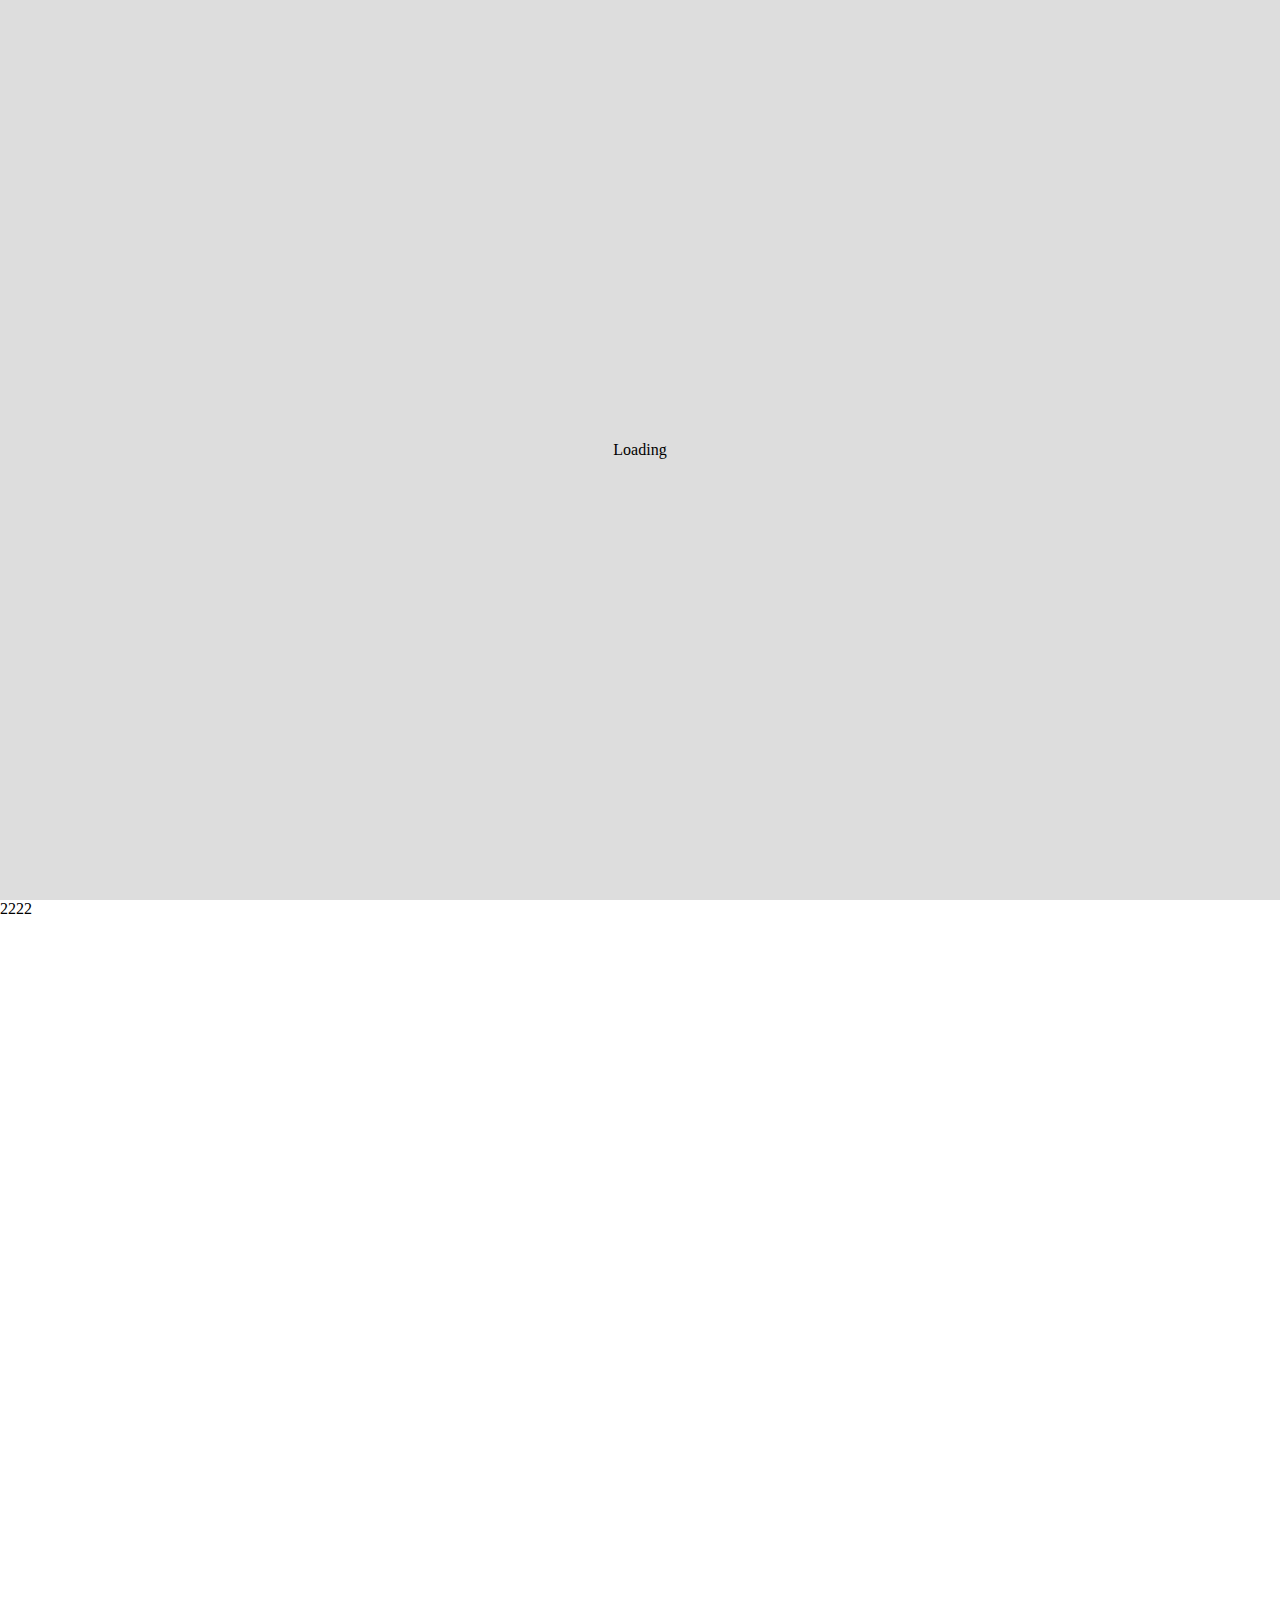
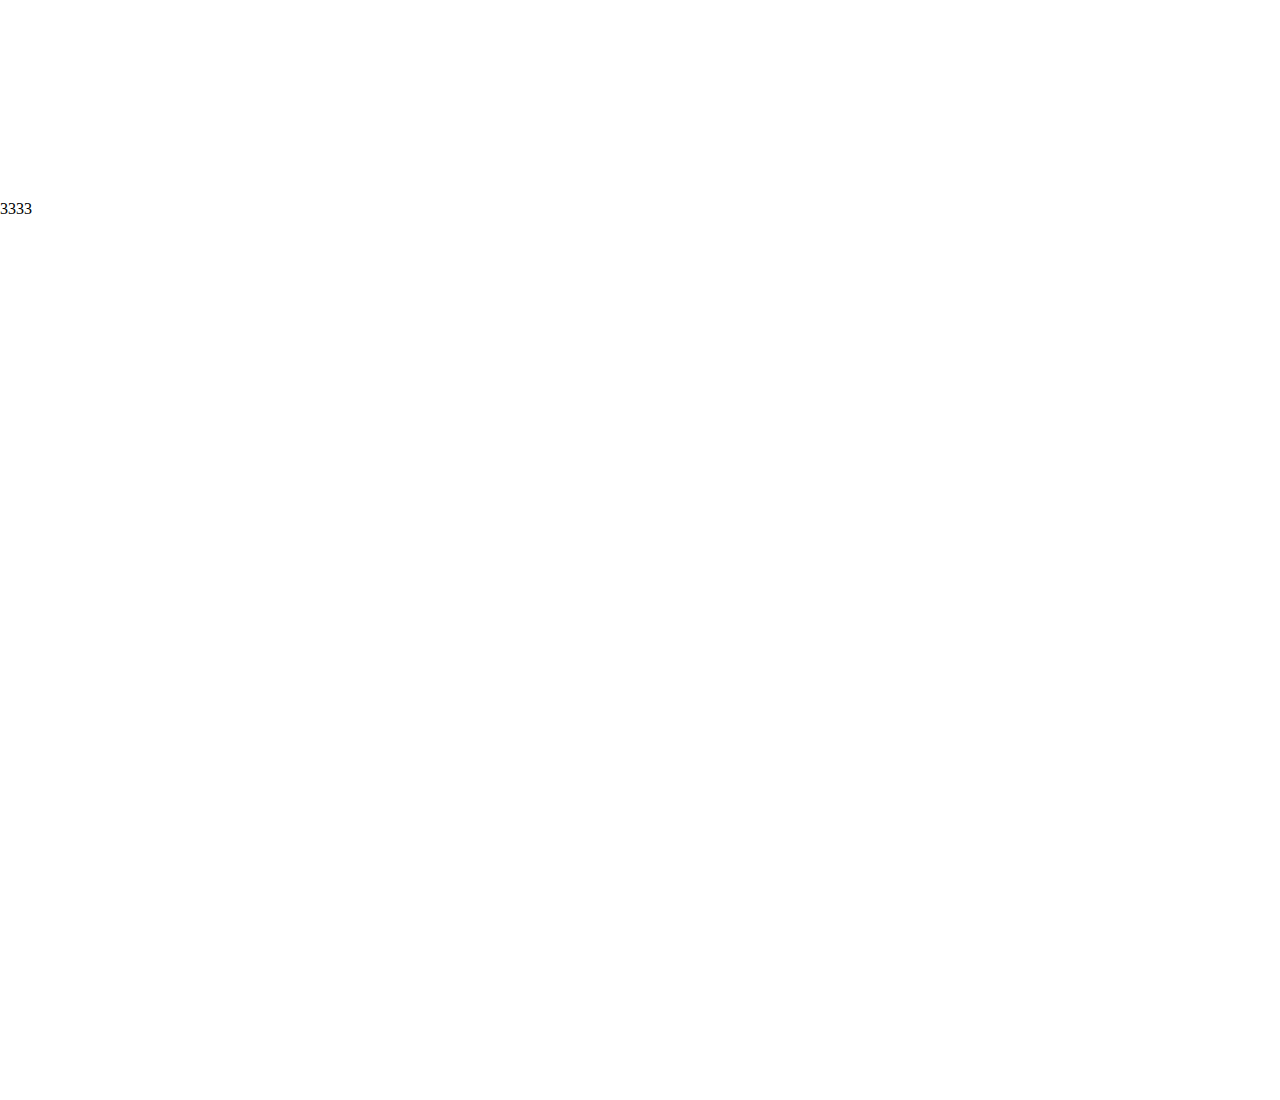
<file: index.html>
<!DOCTYPE html>
<html lang="en">
<head>
  <meta charset="UTF-8">
  <meta http-equiv="X-UA-Compatible" content="IE=edge">
  <meta name="viewport" content="width=device-width, initial-scale=1.0">
  <title>Threejs + GSAP demo</title>
  <link rel="stylesheet" href="./index.css">
</head>
<body>
  <div class="loading">
    <div class="heading">Loading</div>
  </div>
  
  <div class="canvas-container"></div>
  <div class="page">
    <section class="section">
      1111
    </section>
    <section class="section">
      2222
    </section>
    <section class="section">
      3333
    </section>
  </div>

  <script type="module" src="./index.js"></script>
</body>
</html>
</file>
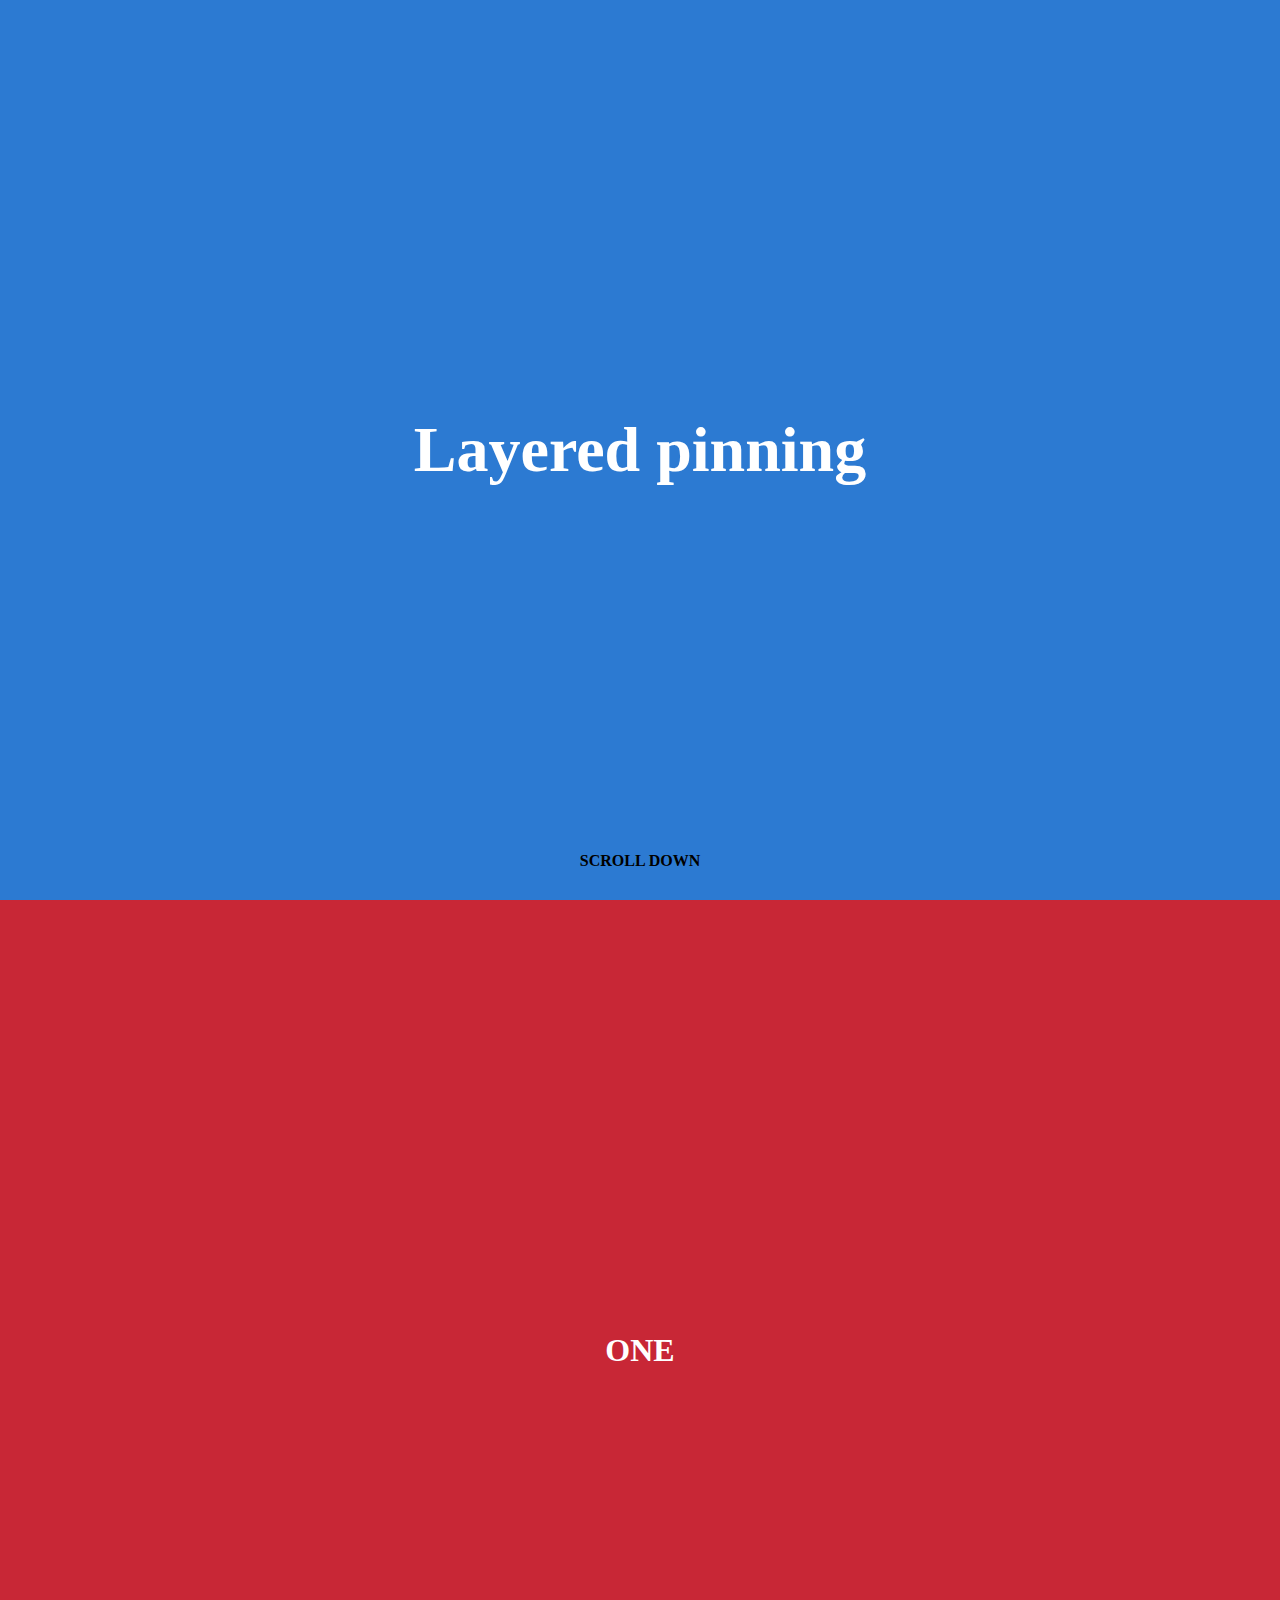
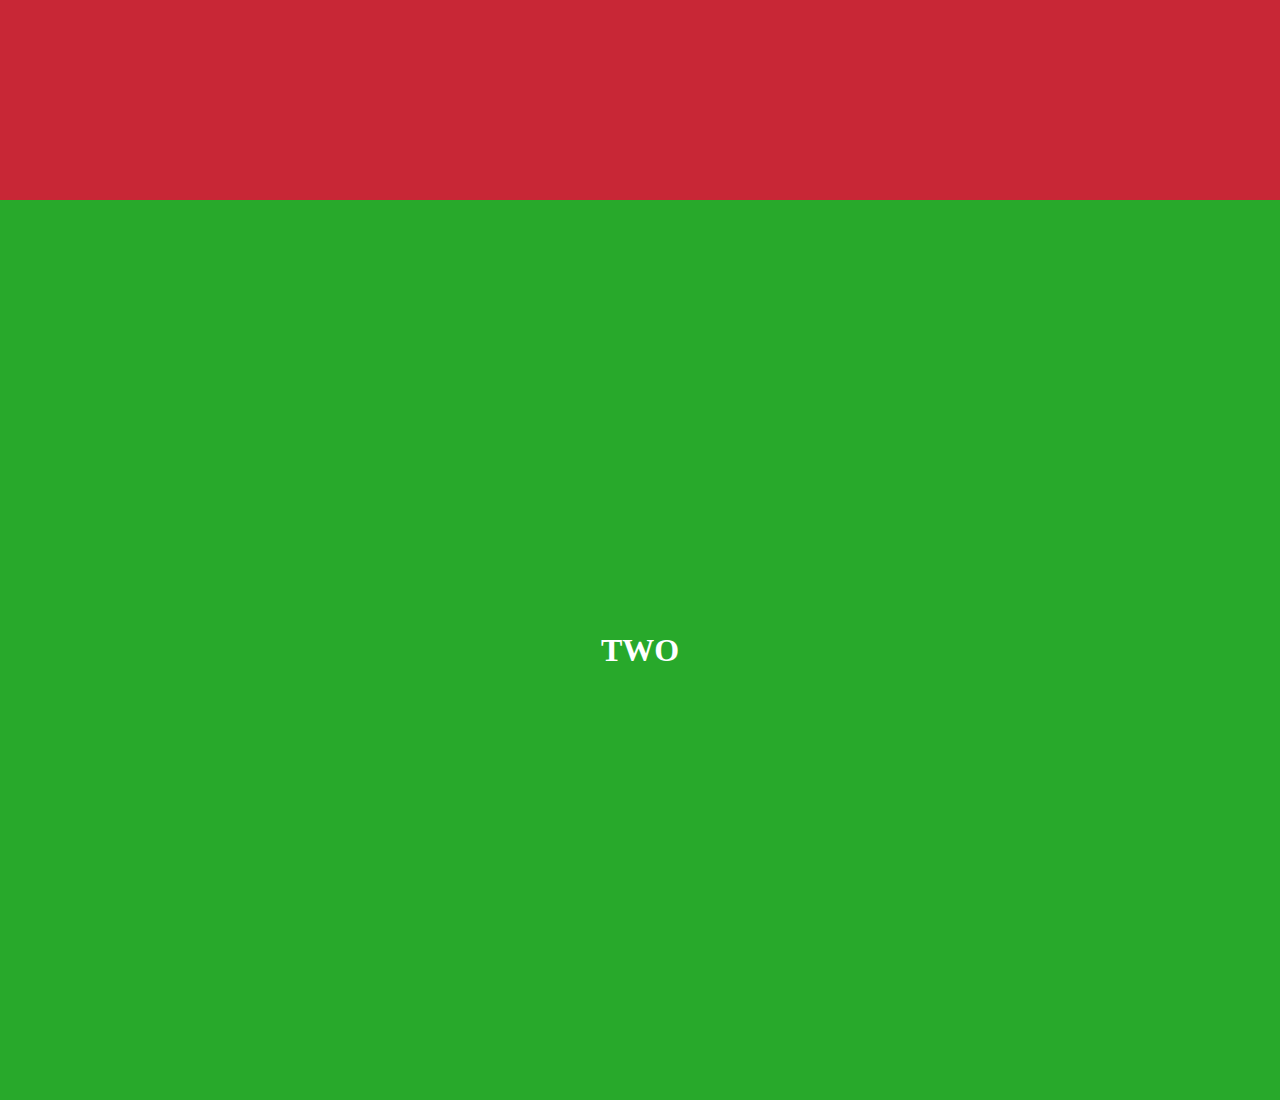
<file: layers.html>
<!DOCTYPE html>
<html lang="en">
<head>
  <meta charset="UTF-8">
  <meta http-equiv="X-UA-Compatible" content="IE=edge">
  <meta name="viewport" content="width=device-width, initial-scale=1.0">
  <title>Layers pinning</title>
  <link rel="stylesheet" href="./layers.css">
</head>
<body>
  <section class="panel blue">
    <div>
      <h1>Layered pinning</h1>
      <div class="scroll-down">Scroll down<div class="arrow"></div></div>
    </div>
  </section>
  
  <section class="panel red">
    ONE
  </section>
  <div class="container">
    <section class="panel horizontal green">
      TWO
    </section>
    <section class="panel horizontal purple">
      THREE
    </section>
    <section class="panel horizontal orange">
      FOUR
    </section>
  </div>
  
  <script type="module" src="./layers.js"></script>
</body>
</html>
</file>
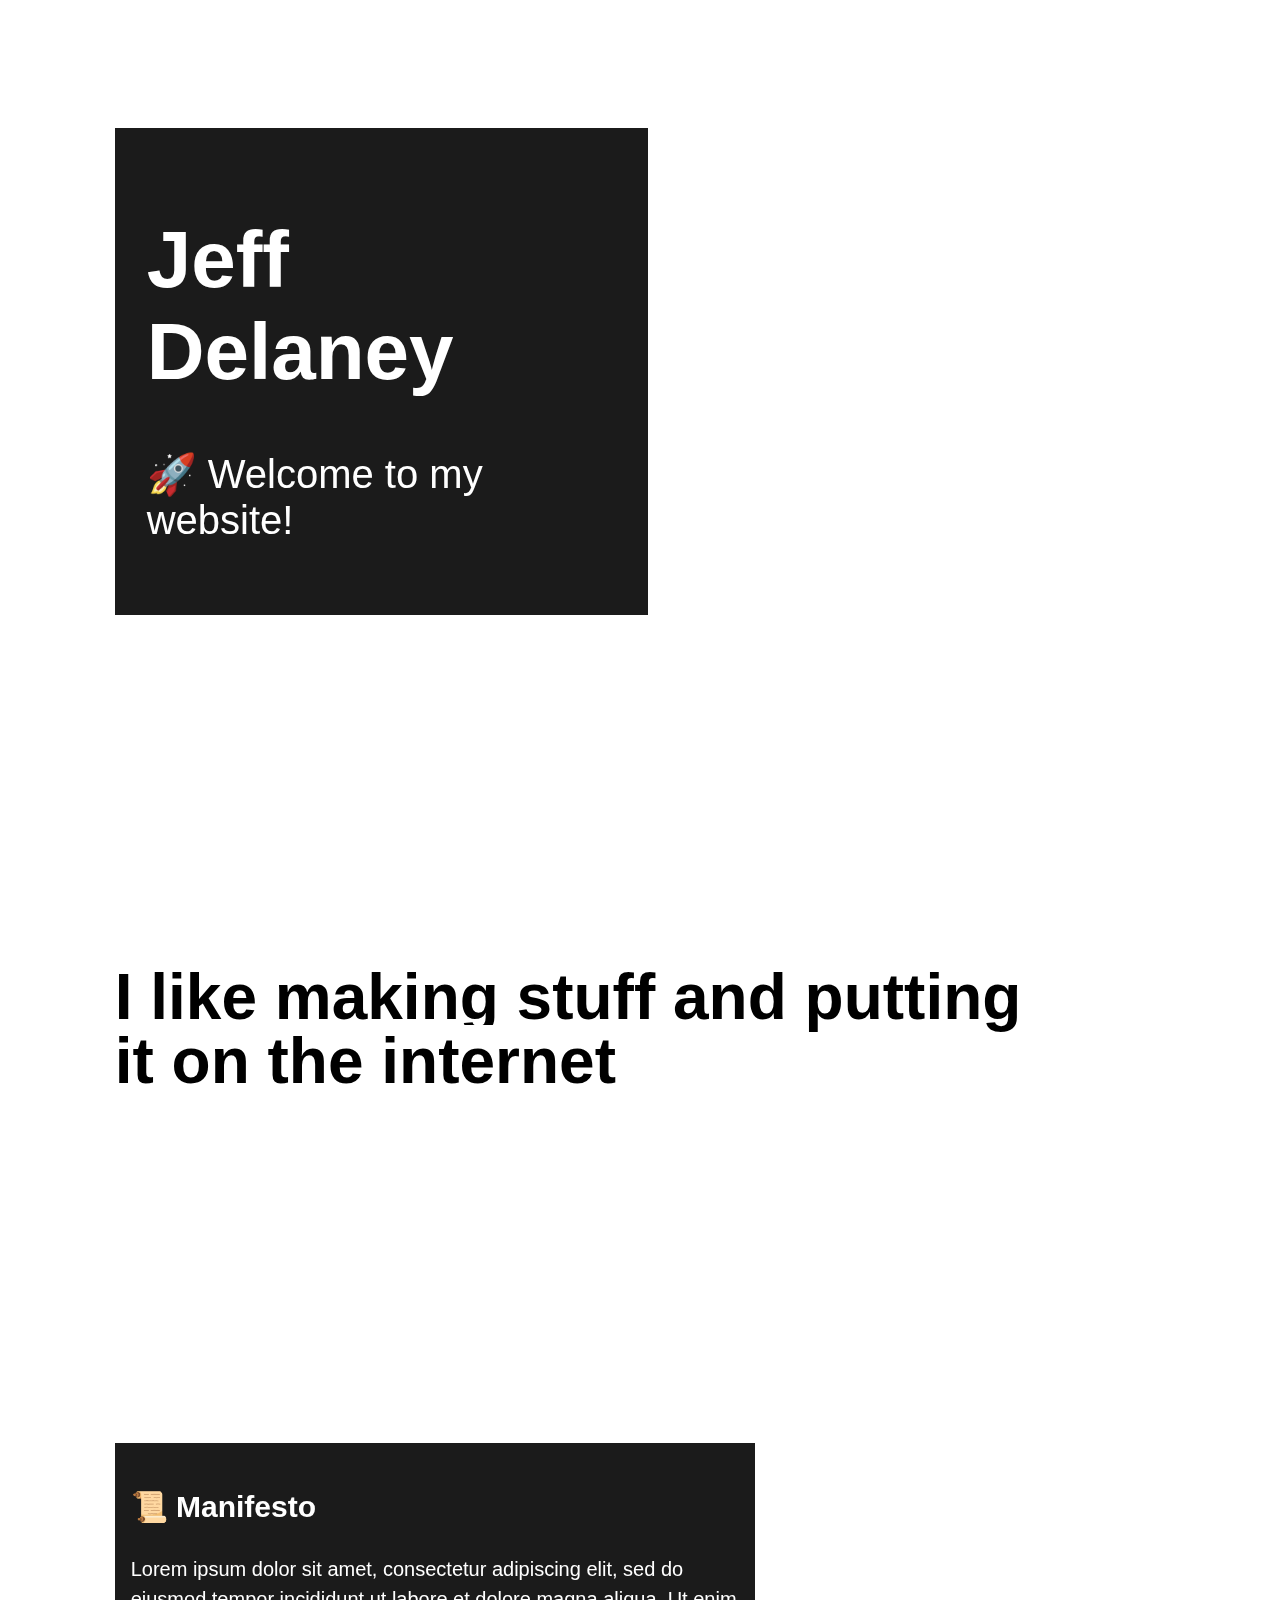
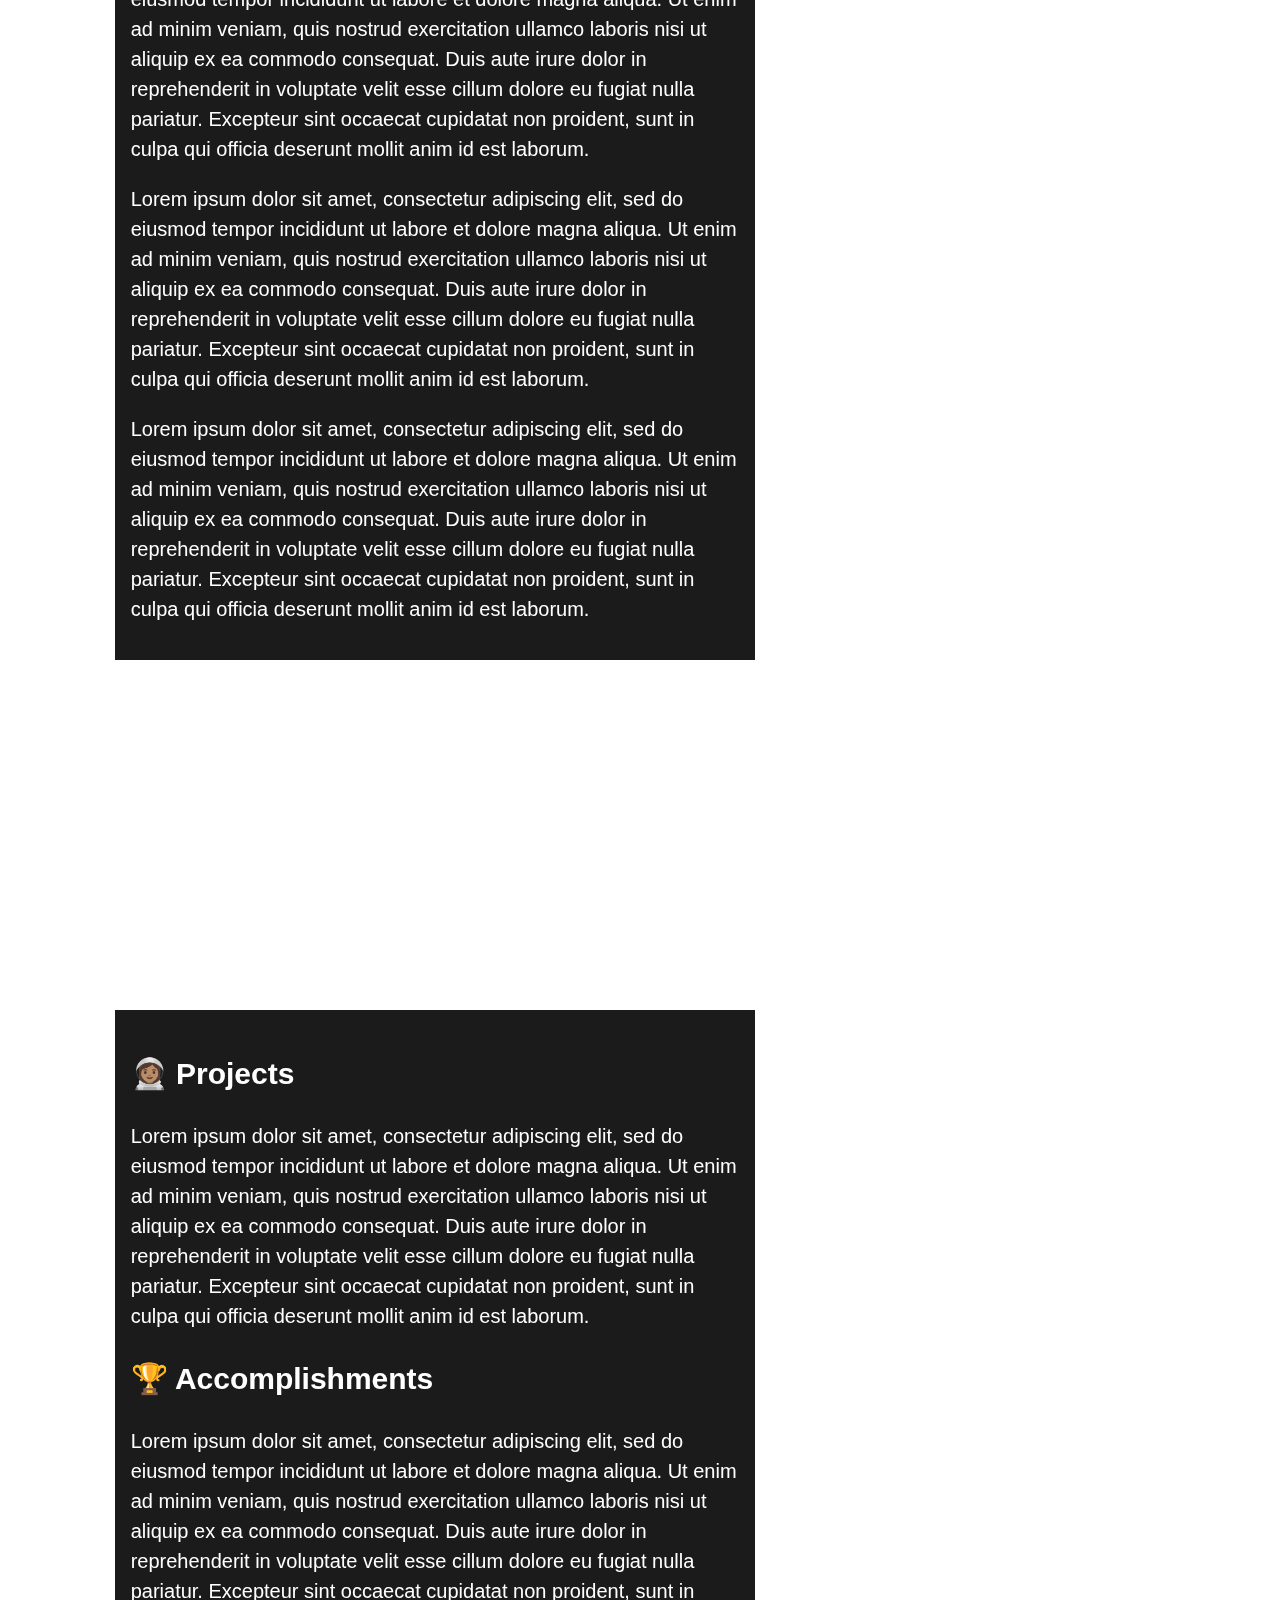
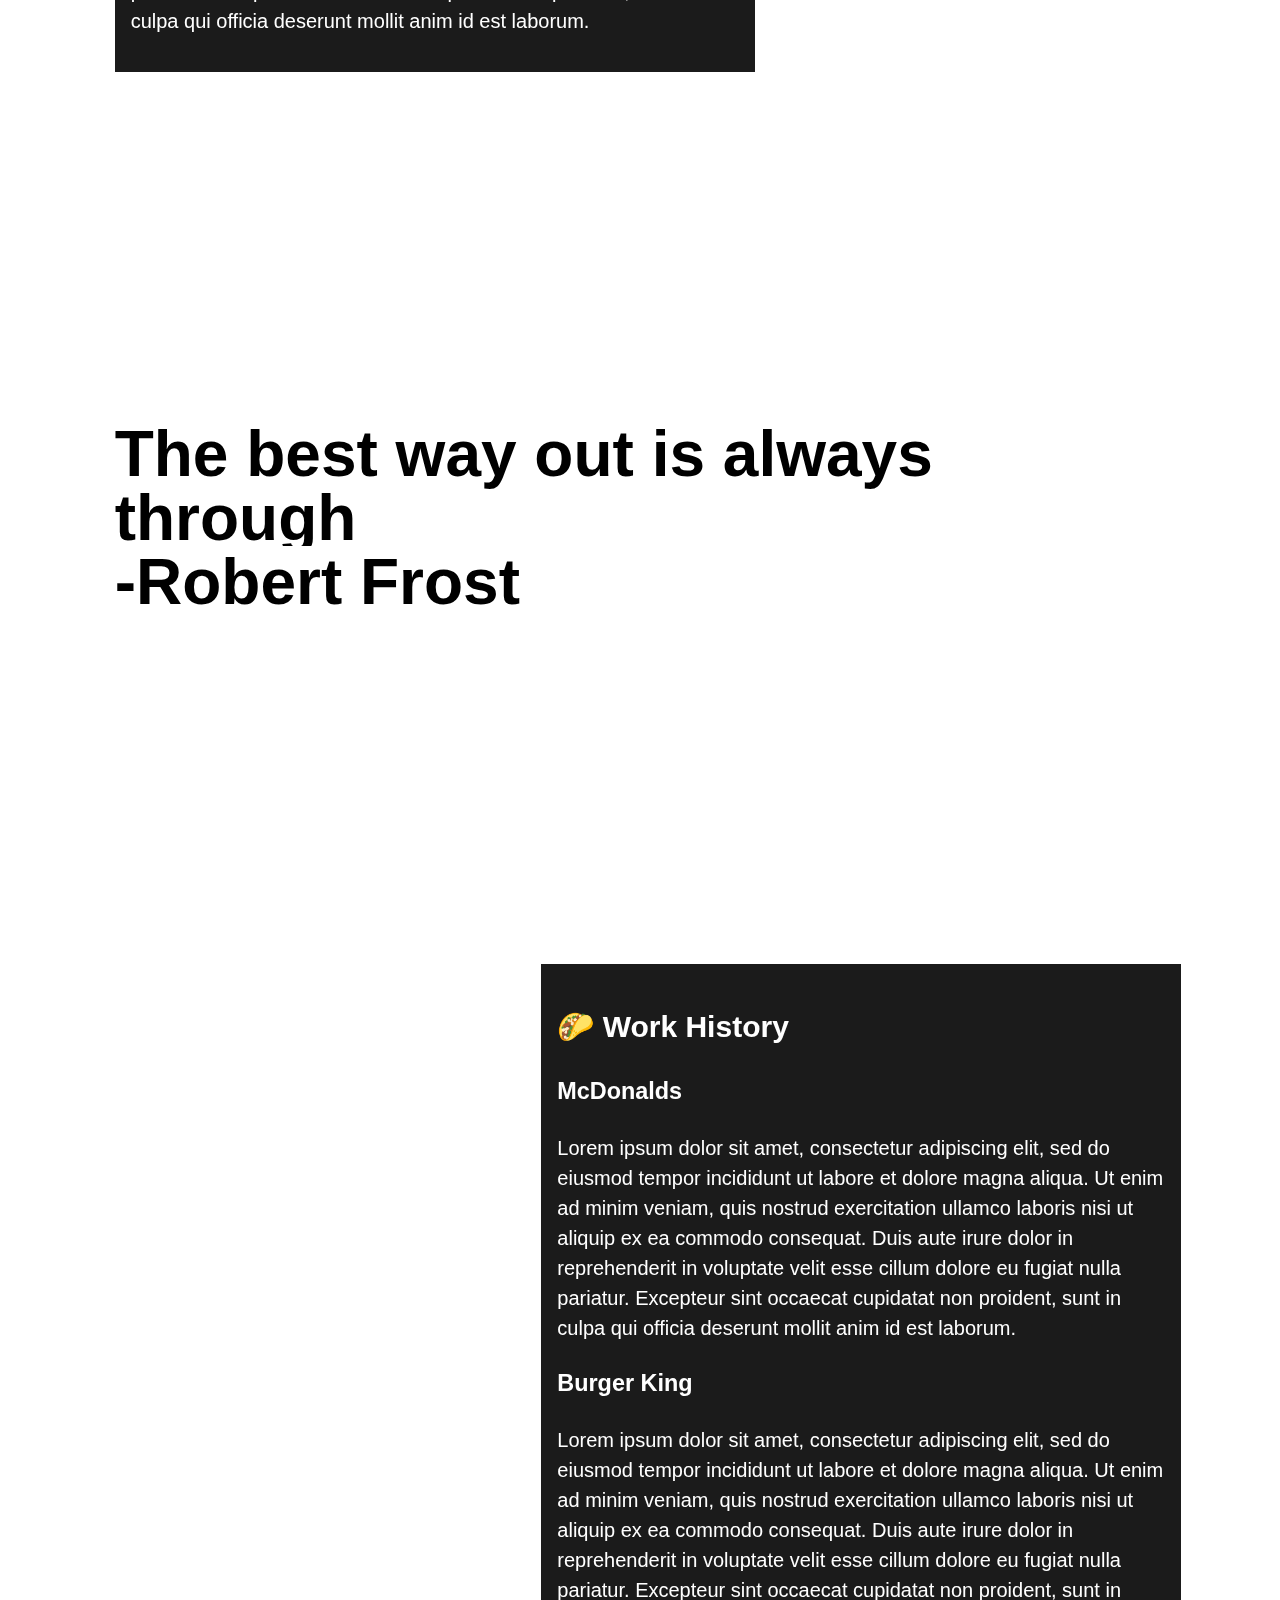
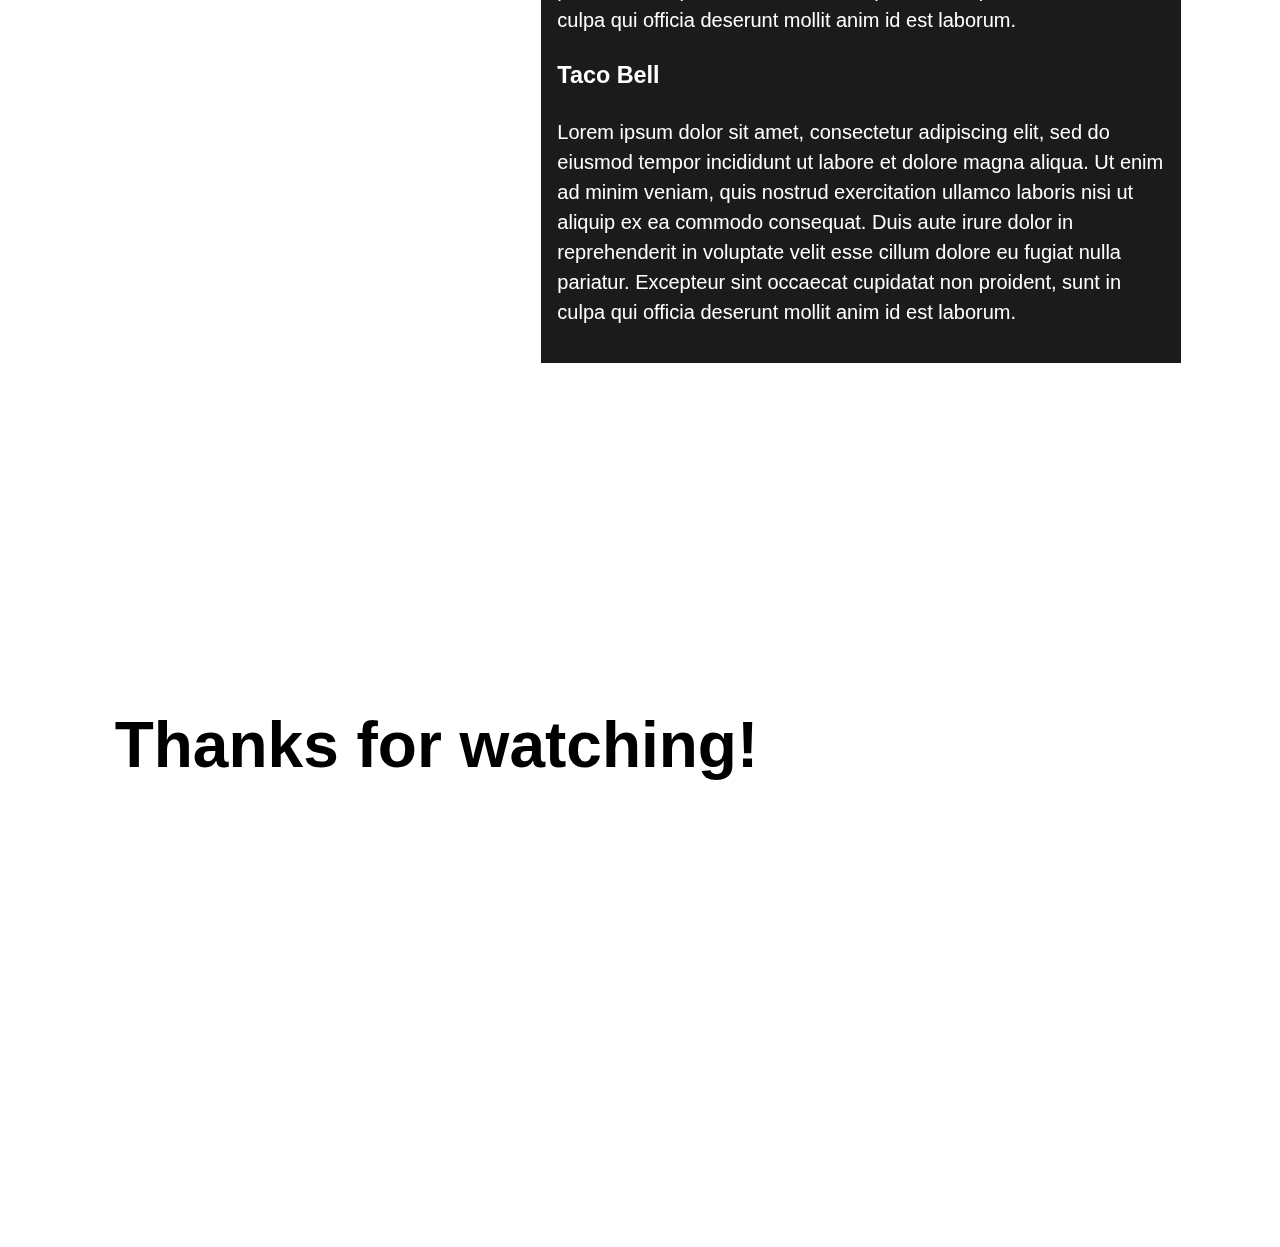
<file: web.html>
<!DOCTYPE html>
<html lang="en">
<head>
  <meta charset="UTF-8">
  <meta http-equiv="X-UA-Compatible" content="IE=edge">
  <meta name="viewport" content="width=device-width, initial-scale=1.0">
  <title>Threejs animation</title>
  <link rel="stylesheet" href="./web.css">
</head>
<body>
  <canvas id="bg"></canvas>   

  <main>
    <header>
      <h1>Jeff Delaney</h1>
      <p>🚀 Welcome to my website!</p>
    </header>

    <blockquote>
      <p>I like making stuff and putting it on the internet</p>
    </blockquote>

    <section>
      <h2>📜 Manifesto</h2>
      <p>
        Lorem ipsum dolor sit amet, consectetur adipiscing elit, sed do eiusmod tempor incididunt ut labore et dolore magna aliqua. Ut enim ad minim veniam, quis nostrud exercitation ullamco laboris nisi ut aliquip ex ea commodo consequat. Duis aute irure dolor in reprehenderit in voluptate velit esse cillum dolore eu fugiat nulla pariatur. Excepteur sint occaecat cupidatat non proident, sunt in culpa qui officia deserunt mollit anim id est laborum.
      </p>

      <p>
        Lorem ipsum dolor sit amet, consectetur adipiscing elit, sed do eiusmod tempor incididunt ut labore et dolore magna aliqua. Ut enim ad minim veniam, quis nostrud exercitation ullamco laboris nisi ut aliquip ex ea commodo consequat. Duis aute irure dolor in reprehenderit in voluptate velit esse cillum dolore eu fugiat nulla pariatur. Excepteur sint occaecat cupidatat non proident, sunt in culpa qui officia deserunt mollit anim id est laborum.
      </p>

      <p>
        Lorem ipsum dolor sit amet, consectetur adipiscing elit, sed do eiusmod tempor incididunt ut labore et dolore magna aliqua. Ut enim ad minim veniam, quis nostrud exercitation ullamco laboris nisi ut aliquip ex ea commodo consequat. Duis aute irure dolor in reprehenderit in voluptate velit esse cillum dolore eu fugiat nulla pariatur. Excepteur sint occaecat cupidatat non proident, sunt in culpa qui officia deserunt mollit anim id est laborum.
      </p>
    </section>

    <section class="light">
      <h2>👩🏽‍🚀 Projects</h2>
      <p>
        Lorem ipsum dolor sit amet, consectetur adipiscing elit, sed do eiusmod tempor incididunt ut labore et dolore magna aliqua. Ut enim ad minim veniam, quis nostrud exercitation ullamco laboris nisi ut aliquip ex ea commodo consequat. Duis aute irure dolor in reprehenderit in voluptate velit esse cillum dolore eu fugiat nulla pariatur. Excepteur sint occaecat cupidatat non proident, sunt in culpa qui officia deserunt mollit anim id est laborum.
      </p>

      <h2>🏆 Accomplishments</h2>

      <p>
        Lorem ipsum dolor sit amet, consectetur adipiscing elit, sed do eiusmod tempor incididunt ut labore et dolore magna aliqua. Ut enim ad minim veniam, quis nostrud exercitation ullamco laboris nisi ut aliquip ex ea commodo consequat. Duis aute irure dolor in reprehenderit in voluptate velit esse cillum dolore eu fugiat nulla pariatur. Excepteur sint occaecat cupidatat non proident, sunt in culpa qui officia deserunt mollit anim id est laborum.
      </p>
    </section>

    <blockquote>
      <p>The best way out is always through <br>-Robert Frost</p>
    </blockquote>

    <section class="left">
      <h2>🌮 Work History</h2>

      <h3>McDonalds</h3>
      <p>
        Lorem ipsum dolor sit amet, consectetur adipiscing elit, sed do eiusmod tempor incididunt ut labore et dolore magna aliqua. Ut enim ad minim veniam, quis nostrud exercitation ullamco laboris nisi ut aliquip ex ea commodo consequat. Duis aute irure dolor in reprehenderit in voluptate velit esse cillum dolore eu fugiat nulla pariatur. Excepteur sint occaecat cupidatat non proident, sunt in culpa qui officia deserunt mollit anim id est laborum.
      </p>
      <h3>Burger King</h3>
      <p>
        Lorem ipsum dolor sit amet, consectetur adipiscing elit, sed do eiusmod tempor incididunt ut labore et dolore magna aliqua. Ut enim ad minim veniam, quis nostrud exercitation ullamco laboris nisi ut aliquip ex ea commodo consequat. Duis aute irure dolor in reprehenderit in voluptate velit esse cillum dolore eu fugiat nulla pariatur. Excepteur sint occaecat cupidatat non proident, sunt in culpa qui officia deserunt mollit anim id est laborum.
      </p>
      <h3>Taco Bell</h3>
      <p>
        Lorem ipsum dolor sit amet, consectetur adipiscing elit, sed do eiusmod tempor incididunt ut labore et dolore magna aliqua. Ut enim ad minim veniam, quis nostrud exercitation ullamco laboris nisi ut aliquip ex ea commodo consequat. Duis aute irure dolor in reprehenderit in voluptate velit esse cillum dolore eu fugiat nulla pariatur. Excepteur sint occaecat cupidatat non proident, sunt in culpa qui officia deserunt mollit anim id est laborum.
      </p>

    </section>

    <blockquote>
      <p>Thanks for watching!</p>
    </blockquote>
  </main>
    
  <script type="module" src="./web.js"></script>
</body>
</html>
</file>
<file: index.css>
html, body {
	width: 100%;
	height: 100%;
	margin: 0;
	padding: 0;
}

body {
	overflow: hidden;
}
body.ready {
	overflow: auto;
}

.loading {
	position: fixed;
	top: 0;
	left: 0;
	width: 100%;
	height: 100%;
	background-color: #ddd;
	z-index: 10;
	
	display: flex;
	align-items: center;
	justify-content: center;
}

.canvas-container {
	z-index: 1;
	position: fixed;
	top: 0;
	left: 0;
	width: 100%;
	height: 100%;
}

.section {
	width: 100vw;
	height: 100vh;
	display: flex;
}
</file>
<file: layers.css>
html, body {
  margin: 0;
  height: 100%;
}
body {
  overflow-x: hidden;
  overflow-y: auto;
}

.panel {
	width: 100%;
  height: 100%;
  display: flex;
  justify-content: center;
  align-items: center;
  font-weight: 600;
  font-size: 2em;
  color: white;
  position: relative;
  box-sizing: border-box;
}

.scroll-down {
  position: absolute; 
  bottom: 30px;
  left: 50%;
  transform: translate(-50%, 0);
  color: black;
  text-transform: uppercase;
  font-size: 16px;
}

.container {
  overscroll-behavior: none;
  width: 300%;
  height: 100%;
  display: flex;
  flex-wrap: nowrap;
}

.blue {
  background-color: #2c7ad2;
}
.orange {
  background-color: #e77614;
}
.red {
  background-color: #c82736;
}
.purple {
  background-color: #8d3dae;
}
.green {
  background-color: #28a92b;
}
</file>
<file: web.css>
:root {
  --dark-bg: rgba(15, 15, 15, 0.95);
  --spacing: 350px;

  font-family: brandon-grotesque, sans-serif;
  font-weight: 400;
  font-style: normal;
}

main {
  width: 100vw;
  color: white;
  z-index: 99;
  position: absolute;
  width: 100%;
  margin: 0px auto;
  padding: 120px 0px;
  
  display: grid;
  grid-template-columns: repeat(12, 1fr);
}

h1, h2, h3, blockquote {
  font-weight: 700;
  font-style: normal;
}

canvas {
  position: fixed;
  top: 0;
  left: 0;
}

header {
  background: var(--dark-bg);
  grid-column: 2 / span 5;
  font-size: 2.5rem;
  padding: 2rem;
  margin-bottom: var(--spacing);
}

section {
  grid-column: 2 / 8;
  padding: 1rem;
  background: var(--dark-bg);
  font-size: 1.25rem;
  line-height: 1.5;
  margin-bottom: var(--spacing);
}

blockquote {
  margin: 0;
  padding: 0;
  grid-column: 2 / span 9;
  margin-bottom: var(--spacing);
}

blockquote p {
  color: black;
  background-color: white;
  font-size: 4rem;
  display: inline;
  line-height: 1;
}

.left {
  grid-column: 6 / 12;
}
</file>
